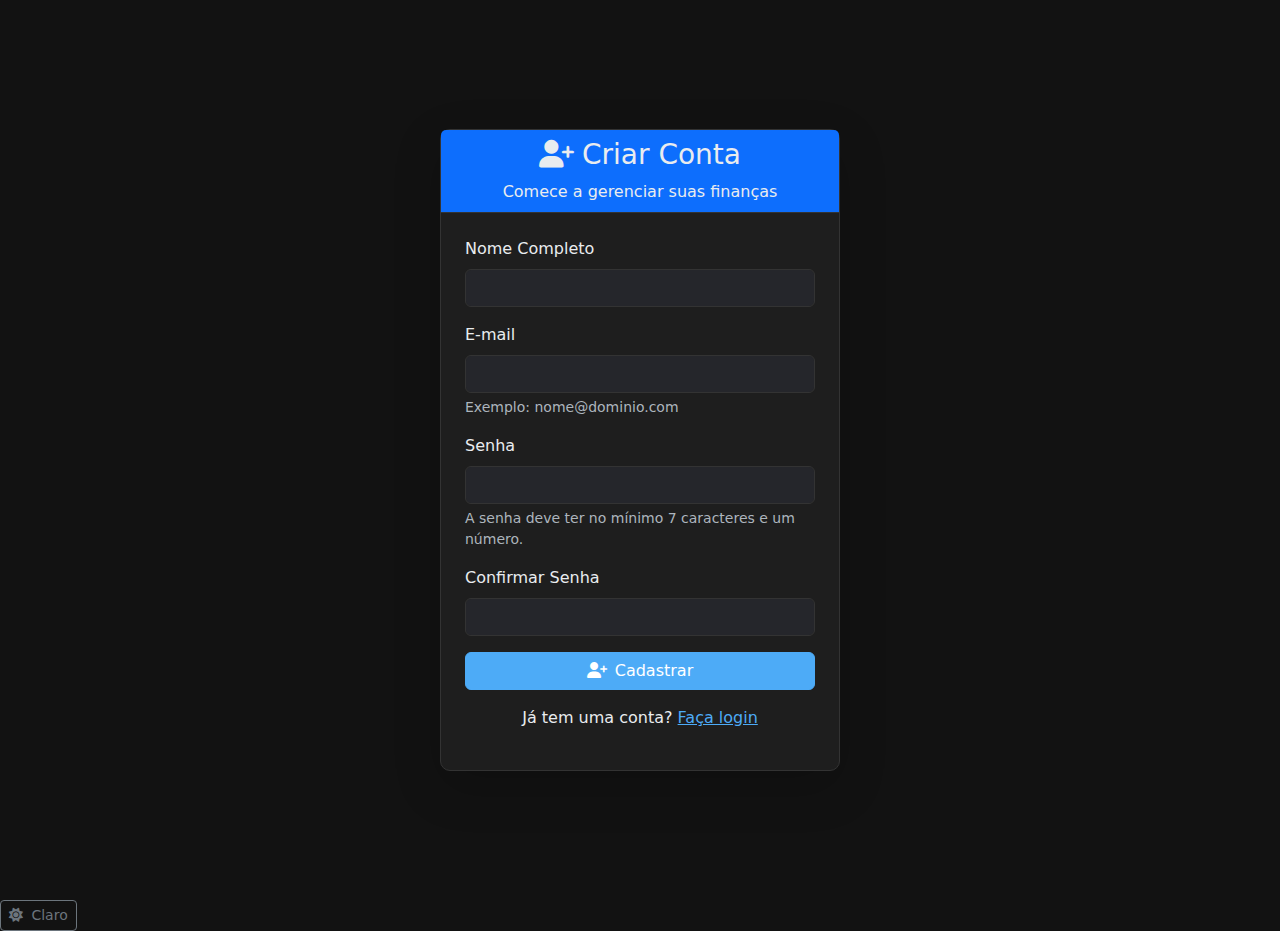
<file: cadastro.html>
<!DOCTYPE html>
<html lang="pt-BR">
<head>
    <meta charset="UTF-8" />
    <meta name="viewport" content="width=device-width, initial-scale=1.0" />
    <title>KeihiExpenses - Cadastro</title>
    <link
      href="https://cdn.jsdelivr.net/npm/bootstrap@5.3.0/dist/css/bootstrap.min.css"
      rel="stylesheet"
    />
    <link
      rel="stylesheet"
      href="https://cdnjs.cloudflare.com/ajax/libs/font-awesome/6.4.0/css/all.min.css"
    />
    <link rel="stylesheet" href="styles.css" />
</head>
<body>
    <div class="container d-flex justify-content-center align-items-center min-vh-100">
        <div class="card shadow-lg" style="width: 100%; max-width: 400px;">
            <div class="card-header bg-primary text-white text-center">
                <h3><i class="fas fa-user-plus me-2"></i>Criar Conta</h3>
                <p class="mb-0">Comece a gerenciar suas finanças</p>
            </div>
            <div class="card-body p-4">
                <form id="form-cadastro">
                    <div class="mb-3">
                        <label for="nome" class="form-label">Nome Completo</label>
                        <input type="text" class="form-control" id="nome" required>
                    </div>
                    <div class="mb-3">
                        <label for="email-cadastro" class="form-label">E-mail</label>
                        <input type="email" class="form-control" id="email-cadastro" required>
                        <div id="email-help" class="form-text text-white-50">Exemplo: nome@dominio.com</div>
                    </div>
                    <div class="mb-3">
                        <label for="senha-cadastro" class="form-label">Senha</label>
                        <input type="password" class="form-control" id="senha-cadastro" required>
                        <div id="senha-help" class="form-text text-white-50">
                            A senha deve ter no mínimo 7 caracteres e um número.
                        </div>
                    </div>
                    <div class="mb-3">
                        <label for="confirmar-senha" class="form-label">Confirmar Senha</label>
                        <input type="password" class="form-control" id="confirmar-senha" required>
                    </div>
                    <div class="d-grid gap-2 mb-3">
                        <button type="submit" class="btn btn-primary">
                            <i class="fas fa-user-plus me-2"></i>Cadastrar
                        </button>
                    </div>
                    <div class="text-center">
                        <p>Já tem uma conta? <a href="login.html">Faça login</a></p>
                    </div>
                </form>
            </div>
        </div>
    </div>

    <div class="theme-switcher">
        <button id="theme-toggle" class="btn btn-sm btn-outline-secondary">
            <i class="fas fa-moon"></i> Tema
        </button>
    </div>

    <script src="https://cdn.jsdelivr.net/npm/bootstrap@5.3.0/dist/js/bootstrap.bundle.min.js"></script>
    <script src="script.js"></script>
</body>
</html>
</file>
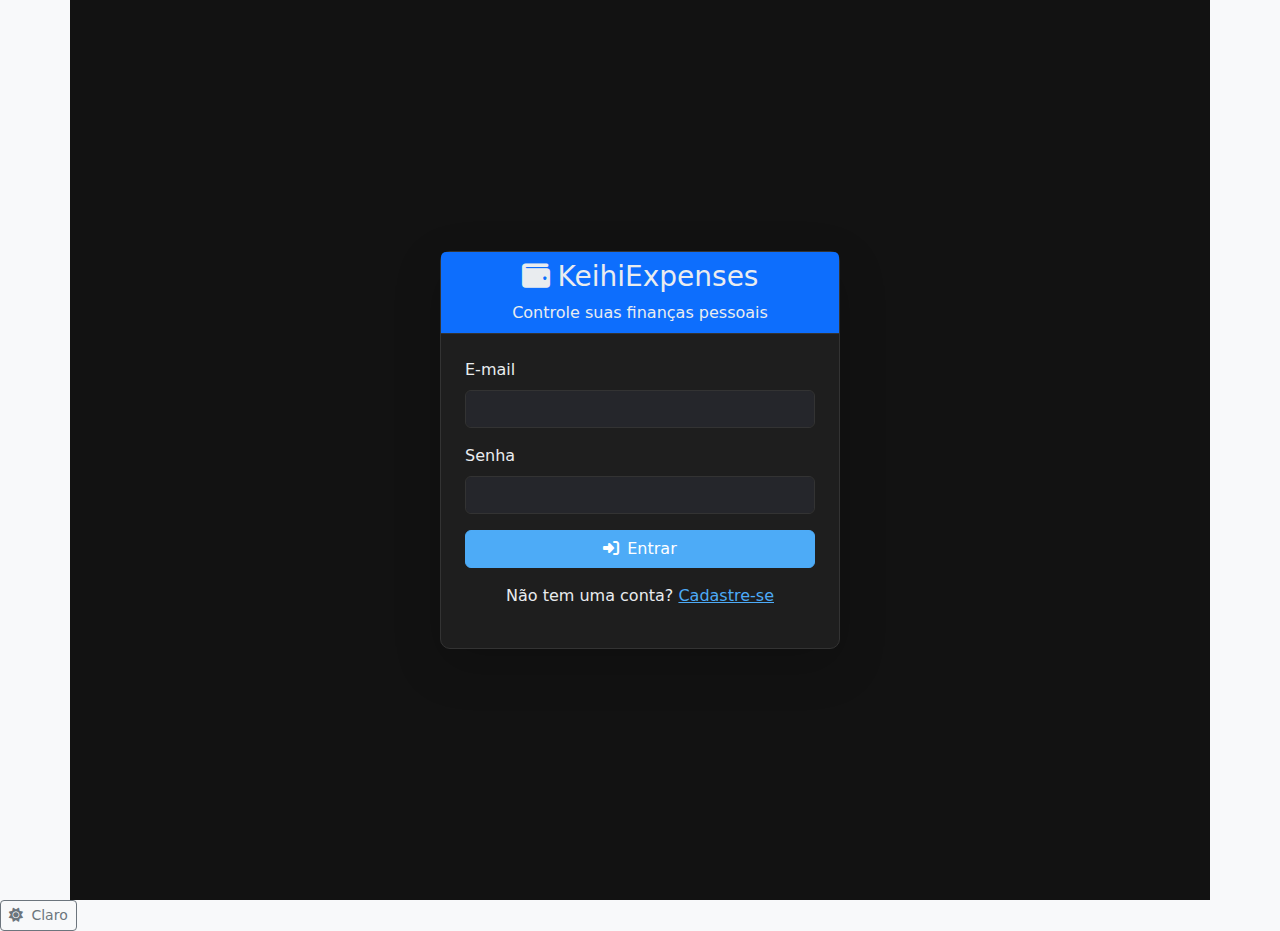
<file: login.html>
<!DOCTYPE html>
<html lang="pt-BR">
<head>
    <meta charset="UTF-8" />
    <meta name="viewport" content="width=device-width, initial-scale=1.0" />
    <title>KeihiExpenses - Login</title>
    <link
      href="https://cdn.jsdelivr.net/npm/bootstrap@5.3.0/dist/css/bootstrap.min.css"
      rel="stylesheet"
    />
    <link
      rel="stylesheet"
      href="https://cdnjs.cloudflare.com/ajax/libs/font-awesome/6.4.0/css/all.min.css"
    />
    <link rel="stylesheet" href="styles.css" />
    <script>
        if (localStorage.getItem("keihi_logged_user")) {
            window.location.href = "index.html";
        }
    </script>
</head>
<body class="bg-light">
    <div class="container d-flex justify-content-center align-items-center min-vh-100">
        <div class="card shadow-lg" style="width: 100%; max-width: 400px;">
            <div class="card-header bg-primary text-white text-center">
                <h3><i class="fas fa-wallet me-2"></i>KeihiExpenses</h3>
                <p class="mb-0">Controle suas finanças pessoais</p>
            </div>
            <div class="card-body p-4">
                <form id="form-login">
                    <div class="mb-3">
                        <label for="email" class="form-label">E-mail</label>
                        <input type="email" class="form-control" id="email" required autocomplete="username">
                    </div>
                    <div class="mb-3">
                        <label for="senha" class="form-label">Senha</label>
                        <input type="password" class="form-control" id="senha" required autocomplete="current-password">
                    </div>
                    <div class="d-grid gap-2 mb-3">
                        <button type="submit" class="btn btn-primary">
                            <i class="fas fa-sign-in-alt me-2"></i>Entrar
                        </button>
                    </div>
                    <div class="text-center">
                        <p>Não tem uma conta? <a href="cadastro.html">Cadastre-se</a></p>
                    </div>
                </form>
            </div>
        </div>
    </div>

    <div class="theme-switcher">
        <button id="theme-toggle" class="btn btn-sm btn-outline-secondary">
            <i class="fas fa-moon"></i> Tema
        </button>
    </div>

    <script src="https://cdn.jsdelivr.net/npm/bootstrap@5.3.0/dist/js/bootstrap.bundle.min.js"></script>
    <script src="script.js"></script>
</body>
</html>
</file>
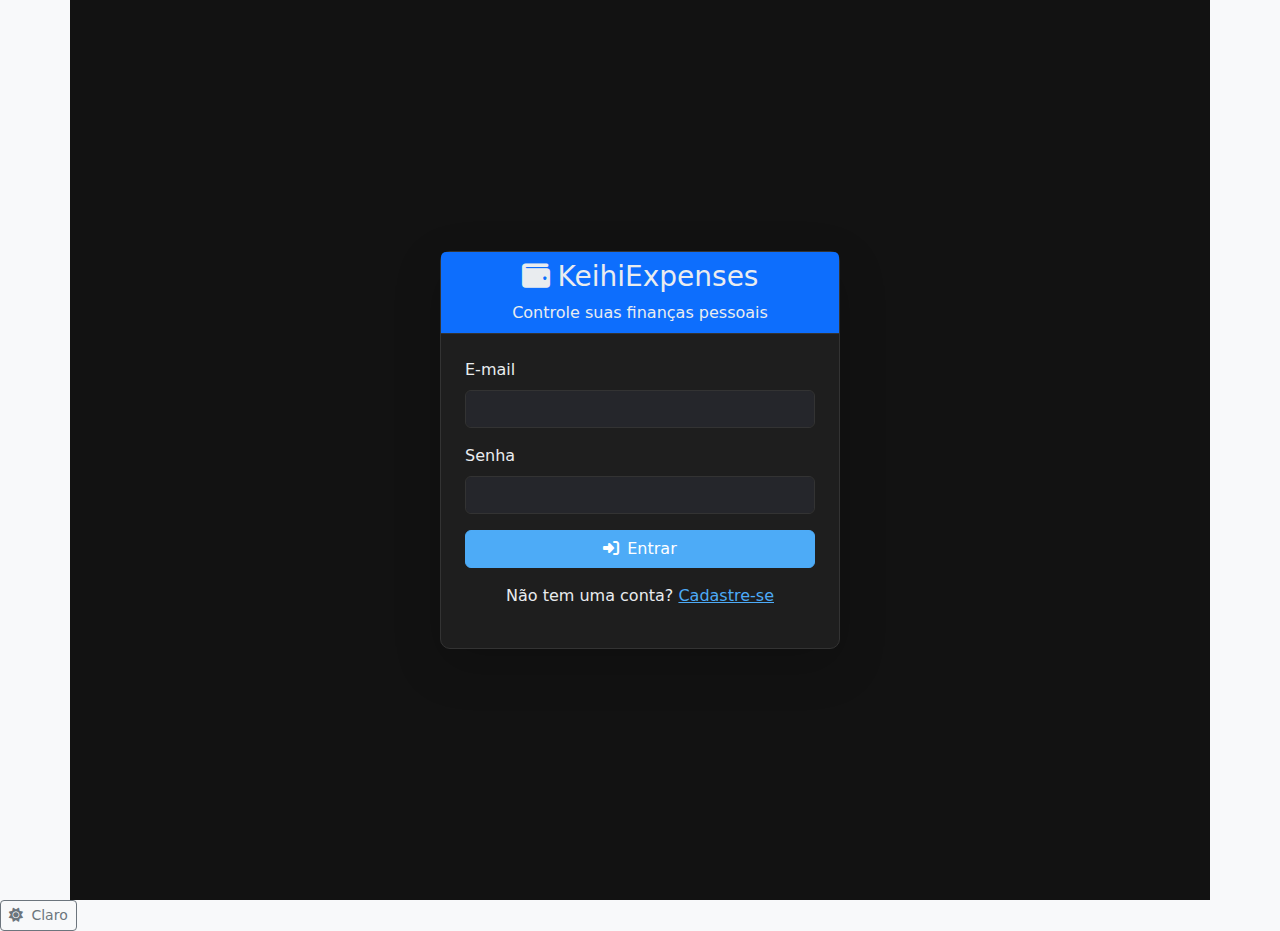
<file: redirect.html>
<!DOCTYPE html>
<html lang="pt-BR">
<head>
    <meta charset="UTF-8">
    <title>Redirecionando para KeihiExpenses...</title>
    <meta name="viewport" content="width=device-width, initial-scale=1.0">
    <meta http-equiv="refresh" content="2;url=login.html" />
    <link rel="stylesheet" href="styles.css">
    <style>
        body {
            font-family: Arial, sans-serif;
            text-align: center;
            padding: 50px;
            background-color: var(--bg);
            color: var(--text);
        }
        .spinner {
            margin: 20px auto;
            width: 50px;
            height: 50px;
            border: 5px solid var(--border);
            border-top: 5px solid var(--primary-color);
            border-radius: 50%;
            animation: spin 1s linear infinite;
        }
        @keyframes spin {
            0% { transform: rotate(0deg); }
            100% { transform: rotate(360deg); }
        }
    </style>
</head>
<body>
    <div class="spinner"></div>
    <h1>Redirecionando...</h1>
    <p>Você será direcionado para a página de login em instantes.</p>
    <p>Se o redirecionamento não ocorrer automaticamente, <a href="login.html">clique aqui</a>.</p>
    
    <script>
        window.location.href = "login.html";
    </script>
</body>
</html>
</file>
<file: styles.css>
:root {
  --primary-color: #4dabf7;
  --primary-hover: #339af0;
  --primary-shadow: rgba(77, 171, 247, 0.25);
  --border-radius: 10px;
  
  /* Cores do tema escuro (fixo) */
  --bg: #121212;
  --card: #1e1e1e;
  --text: #e9ecef;
  --text-muted: #adb5bd;
  --border: #2e2e2e;
}

/* Estilos base */
body {
  background-color: var(--bg);
  color: var(--text);
  min-height: 100vh;
  transition: all 0.3s ease;
}

/* Layout */
.container {
  padding-top: 2rem;
  padding-bottom: 2rem;
  background-color: var(--bg);
}

/* Cards */
.card {
  background-color: var(--card);
  border: 1px solid var(--border);
  border-radius: var(--border-radius);
  color: var(--text);
}

.card-header {
  background-color: rgba(0, 0, 0, 0.2);
  border-bottom: 1px solid var(--border);
  color: var(--text);
}

/* Formulários */
.form-control, .form-select {
  background-color: #25262b;
  border-color: var(--border);
  color: var(--text);
}

.form-control:focus, .form-select:focus {
  background-color: #25262b;
  color: var(--text);
  border-color: var(--primary-color);
  box-shadow: 0 0 0 0.25rem var(--primary-shadow);
}

/* Tabelas */
.table {
  color: var(--text);
  background-color: var(--card);
}

.table-striped tbody tr:nth-of-type(odd) {
  background-color: rgba(255, 255, 255, 0.05);
}

/* Botões */
.btn-primary {
  background-color: var(--primary-color);
  border-color: var(--primary-color);
}

.btn-primary:hover {
  background-color: var(--primary-hover);
  border-color: var(--primary-hover);
}

/* Gráfico */
.chart-container {
  background-color: var(--card);
  border: 1px solid var(--border);
}

/* Textos */
.text-muted {
  color: var(--text-muted) !important;
}

@media (max-width: 768px) {
  .container {
    padding: 1rem;
  }
}

body {
  background-color: #121212 !important;
}

.container, .container-fluid {
  background-color: #121212 !important;
}

.card {
  background-color: #1e1e1e !important;
  border-color: #333 !important;
}

.table {
  background-color: #1e1e1e !important;
  color: #e9ecef !important;
}

.table-striped tbody tr:nth-of-type(odd) {
  background-color: rgba(255, 255, 255, 0.05) !important;
}

.form-control, .form-select {
  background-color: #25262b !important;
  border-color: #333 !important;
  color: #e9ecef !important;
}

.border-success, .border-danger, .border-primary {
  border-color: #333 !important;
}

/* CORREÇÕES ESPECÍFICAS PARA LOGIN/CADASTRO */
.card {
  border: 1px solid #333 !important; /* Borda escura */
}

.form-text, .text-muted {
  color: #adb5bd !important; /* Cor cinza claro para textos auxiliares */
}

.text-center p {
  color: #e9ecef !important; /* Cor dos links "Já tem uma conta?" */
}

a {
  color: #4dabf7 !important; /* Cor dos links */
}

a:hover {
  color: #339af0 !important;
}

/* Correção para os placeholders */
::placeholder {
  color: #6c757d !important;
  opacity: 1;
}

/* CORREÇÃO DE EMERGÊNCIA */
.login-container, .cadastro-container, 
.card-body, .card-header, 
.form-control, .form-label,
small, .text-muted {
  color: #e9ecef !important;
  border-color: #333 !important;
}

/* Garante que os placeholders ficarão visíveis */
.form-control::placeholder {
  color: #6c757d !important;
  opacity: 1;
}

/* Remove o glow branco do focus */
.form-control:focus {
  box-shadow: 0 0 0 0.25rem rgba(13, 110, 253, 0.25);
}
</file>
